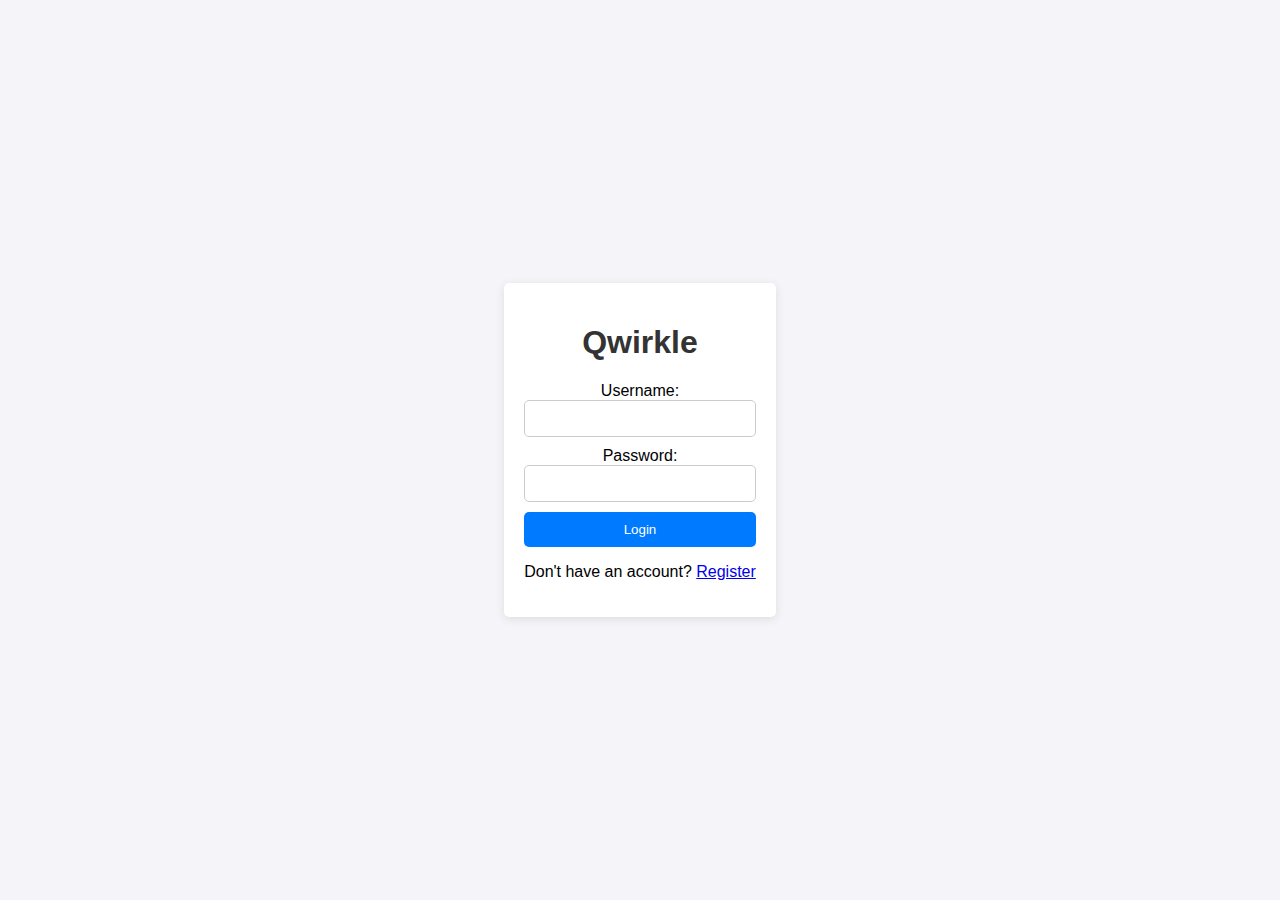
<file: public/index.html>
<!DOCTYPE html>
<html lang="en">
<head>
  <meta charset="UTF-8">
  <meta name="viewport" content="width=device-width, initial-scale=1.0">
  <title>Qwirkle - Login</title>
  <link rel="stylesheet" href="css/styles.css">
  <script src="https://code.jquery.com/jquery-3.7.1.min.js"></script>
  <script src="js/scripts.js"></script>
</head>
<body>
  <div class="login-container">
    <h1>Qwirkle</h1>
    <form id="login-form">
      <label for="username">Username:</label>
      <input type="text" id="username" name="username" required>
      
      <label for="password">Password:</label>
      <input type="password" id="password" name="password" required>
      
      <button type="submit">Login</button>
    </form>
    <p>Don't have an account? <a href="#" id="register-link">Register</a></p>
  </div>
  


  
  
</body>
</html>
</file>
<file: public/css/styles.css>
body {
  font-family: Arial, sans-serif;
  background-color: #f4f4f9;
  display: flex;
  justify-content: center;
  align-items: center;
  height: 100vh;
  margin: 0;
}

.login-container {
  background: white;
  padding: 20px;
  border-radius: 5px;
  box-shadow: 0 2px 10px rgba(0, 0, 0, 0.1);
  text-align: center;
}

h1 {
  color: #333;
}

form {
  display: flex;
  flex-direction: column;
}

input {
  margin-bottom: 10px;
  padding: 10px;
  border: 1px solid #ccc;
  border-radius: 5px;
}

button {
  padding: 10px;
  background-color: #007BFF;
  color: white;
  border: none;
  border-radius: 5px;
  cursor: pointer;
}

button:hover {
  background-color: #0056b3;
}

#game-board {
  display: grid;
  grid-template-columns: repeat(15, 40px);
  grid-gap: 2px;
  background: #f4f4f9;
  padding: 10px;
}

#game-board div {
  width: 40px;
  height: 40px;
  background: white;
  border: 1px solid #ccc;
  text-align: center;
  line-height: 40px;
  font-size: 14px;
}

.tile {
  cursor: pointer;
}
</file>
